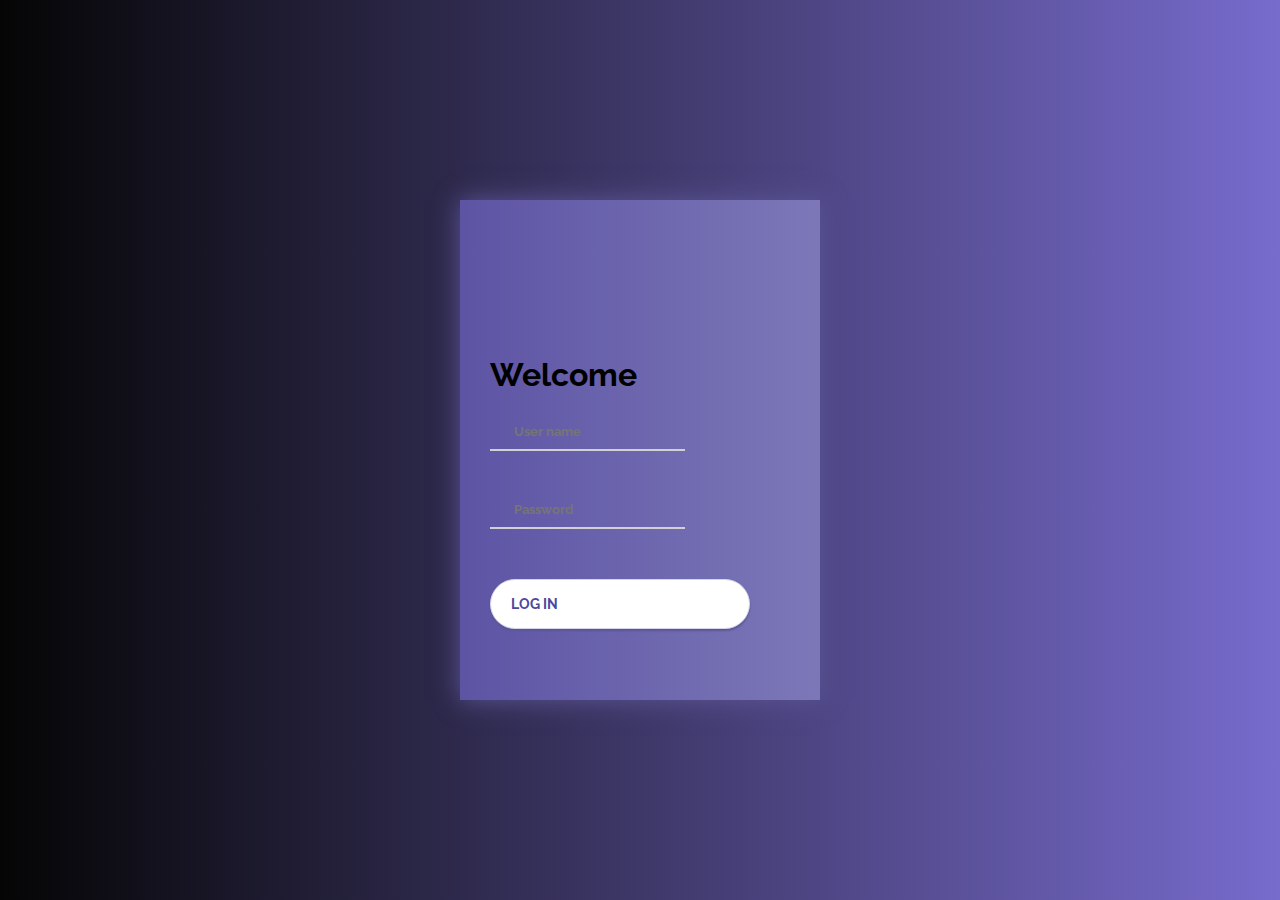
<file: index.html>
<!DOCTYPE html>
<html lang="en">

<head>
    <meta charset="UTF-8">
    <meta http-equiv="X-UA-Compatible" content="IE=edge">
    <meta name="viewport" content="width=device-width, initial-scale=1.0">
    <title>Document</title>
<link rel="stylesheet" href="style.css">
</head>

<body>
    <div class="container">
        <div class="screen">
            <div class="screen__content">
                <form class="login">
                    <h1>Welcome</h1>
                    <div class="login__field">
                        <i class="login__icon fas fa-user"></i>
                        <input type="text" class="login__input" placeholder="User name">
                    </div>
                    <div class="login__field">
                        <i class="login__icon fas fa-lock"></i>
                        <input type="password" class="login__input" placeholder="Password">
                    </div>
                    <button class="button login__submit">
                        <span class="button__text">Log In</span>
                        <i class="button__icon fas fa-chevron-right"></i>
                    </button>
                </form>

            </div>
            <div class="screen__background">
                <span class="screen_backgroundshape screenbackground_shape4"></span>
                <span class="screen_backgroundshape screenbackground_shape3"></span>
                <span class="screen_backgroundshape screenbackground_shape2"></span>
                <span class="screen_backgroundshape screenbackground_shape1"></span>
            </div>
        </div>
    </div>

</body>

</html>
</file>
<file: style.css>
@import url('https://fonts.googleapis.com/css?family=Raleway:400,700');

* {
	box-sizing: border-box;
	margin: 0;
	padding: 0;	
	font-family: Raleway, sans-serif;
}

body {
	background: linear-gradient(90deg, #050505, #776BCC);		
}

.container {
	display: flex;
	align-items: center;
	justify-content: center;
	min-height: 100vh;
}

.screen {		
	background: linear-gradient(90deg, #5D54A4, #7C78B8);		
	position: relative;	
	height: 500px;
	width: 360px;	
	box-shadow: 0px 0px 24px #5C5696;
}

.screen__content {
	z-index: 1;
	position: relative;	
	height: 100%;
}

.screen__background {		
	position: absolute;
	top: 0;
	left: 0;
	right: 0;
	bottom: 0;
	z-index: 0;
	-webkit-clip-path: inset(0 0 0 0);
	clip-path: inset(0 0 0 0);	
}

.screen__background__shape {
	transform: rotate(45deg);
	position: absolute;
}

.screen__background__shape1 {
	height: 520px;
	width: 520px;
	background: #FFF;	
	top: -50px;
	right: 120px;	
	border-radius: 0 72px 0 0;
}

.screen__background__shape2 {
	height: 220px;
	width: 220px;
	background: #6C63AC;	
	top: -172px;
	right: 0;	
	border-radius: 32px;
}

.screen__background__shape3 {
	height: 540px;
	width: 190px;
	background: linear-gradient(270deg, #5D54A4, #6A679E);
	top: -24px;
	right: 0;	
	border-radius: 32px;
}

.screen__background__shape4 {
	height: 400px;
	width: 200px;
	background: #7E7BB9;	
	top: 420px;
	right: 50px;	
	border-radius: 60px;
}

.login {
	width: 320px;
	padding: 30px;
	padding-top: 156px;
}

.login__field {
	padding: 20px 0px;	
	position: relative;	
}

.login__icon {
	position: absolute;
	top: 30px;
	color: #7875B5;
}

.login__input {
	border: none;
	border-bottom: 2px solid #D1D1D4;
	background: none;
	padding: 10px;
	padding-left: 24px;
	font-weight: 700;
	width: 75%;
	transition: .2s;
}

.login__input:active,
.login__input:focus,
.login__input:hover {
	outline: none;
	border-bottom-color: #6A679E;
}

.login__submit {
	background: #fff;
	font-size: 14px;
	margin-top: 30px;
	padding: 16px 20px;
	border-radius: 26px;
	border: 1px solid #D4D3E8;
	text-transform: uppercase;
	font-weight: 700;
	display: flex;
	align-items: center;
	width: 100%;
	color: #4C489D;
	box-shadow: 0px 2px 2px #5C5696;
	cursor: pointer;
	transition: .2s;
}

.login__submit:active,
.login__submit:focus,
.login__submit:hover {
	border-color: #6A679E;
	outline: none;
}

.button__icon {
	font-size: 24px;
	margin-left: auto;
	color: #7875B5;
}

.social-login {	
	position: absolute;
	height: 140px;
	width: 160px;
	text-align: center;
	bottom: 0px;
	right: 0px;
	color: #fff;
}

.social-icons {
	display: flex;
	align-items: center;
	justify-content: center;
}

.social-login__icon {
	padding: 20px 10px;
	color: #fff;
	text-decoration: none;	
	text-shadow: 0px 0px 8px #7875B5;
}

.social-login__icon:hover {
	transform: scale(1.5);	
}
</file>
